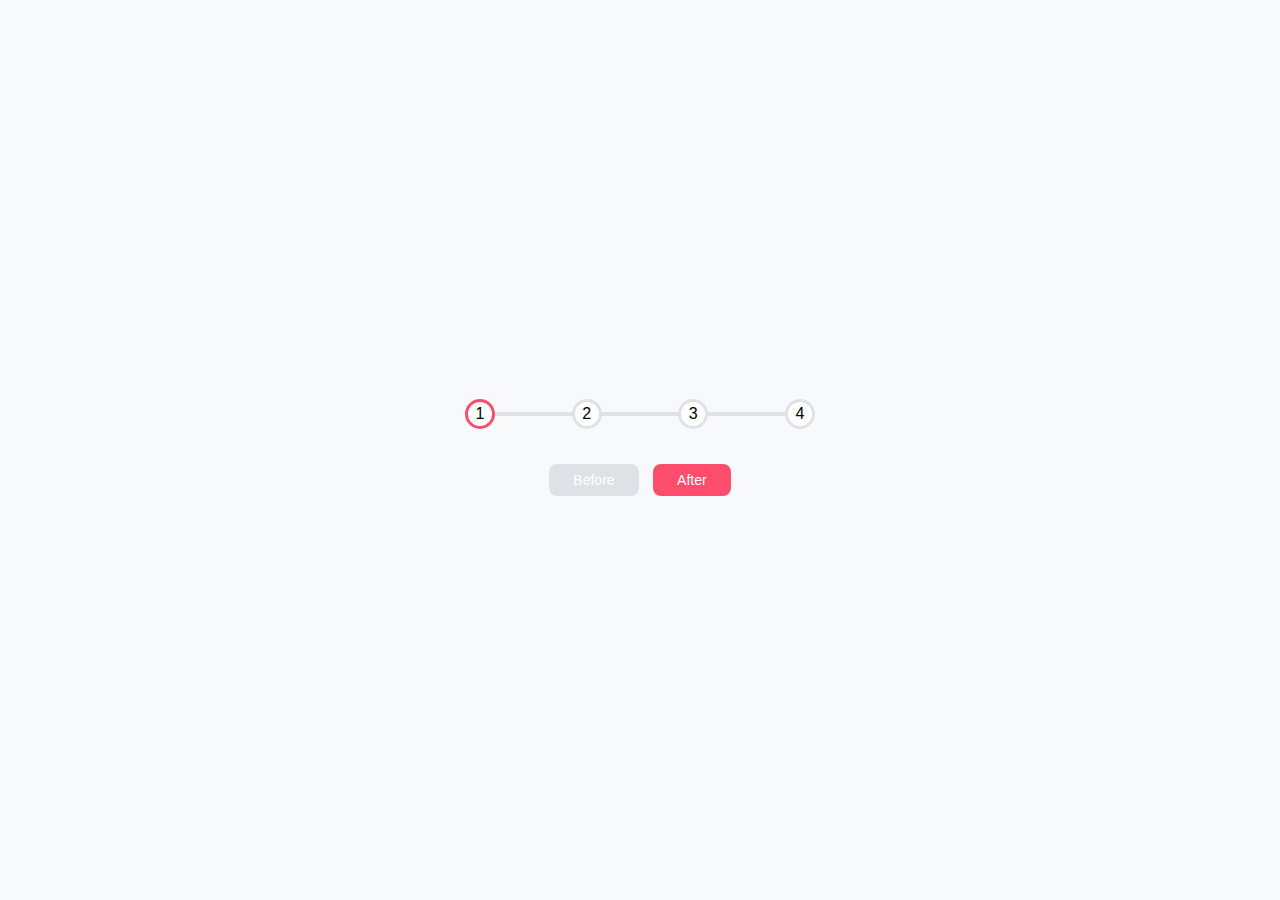
<file: 02-animated progress steps/index.html>
<!DOCTYPE html>
<html lang="en">
<head>
    <meta charset="UTF-8">
    <meta name="viewport" content="width=device-width, initial-scale=1.0">
    <title>Document</title>
    <link rel="stylesheet" href="./style.css">
</head>
<body>
    <div class="container">
        <div class="progress-container">
            <div class="progress" id="progress"></div>
            <div class="circle active">1</div>
            <div class="circle">2</div>
            <div class="circle">3</div>
            <div class="circle">4</div>
        </div>

        <button class="btn" id="prev" disabled>Before</button>
        <button class="btn" id="next">After</button>
    </div>

    <script src="./app.js"></script>
</body>
</html>
</file>
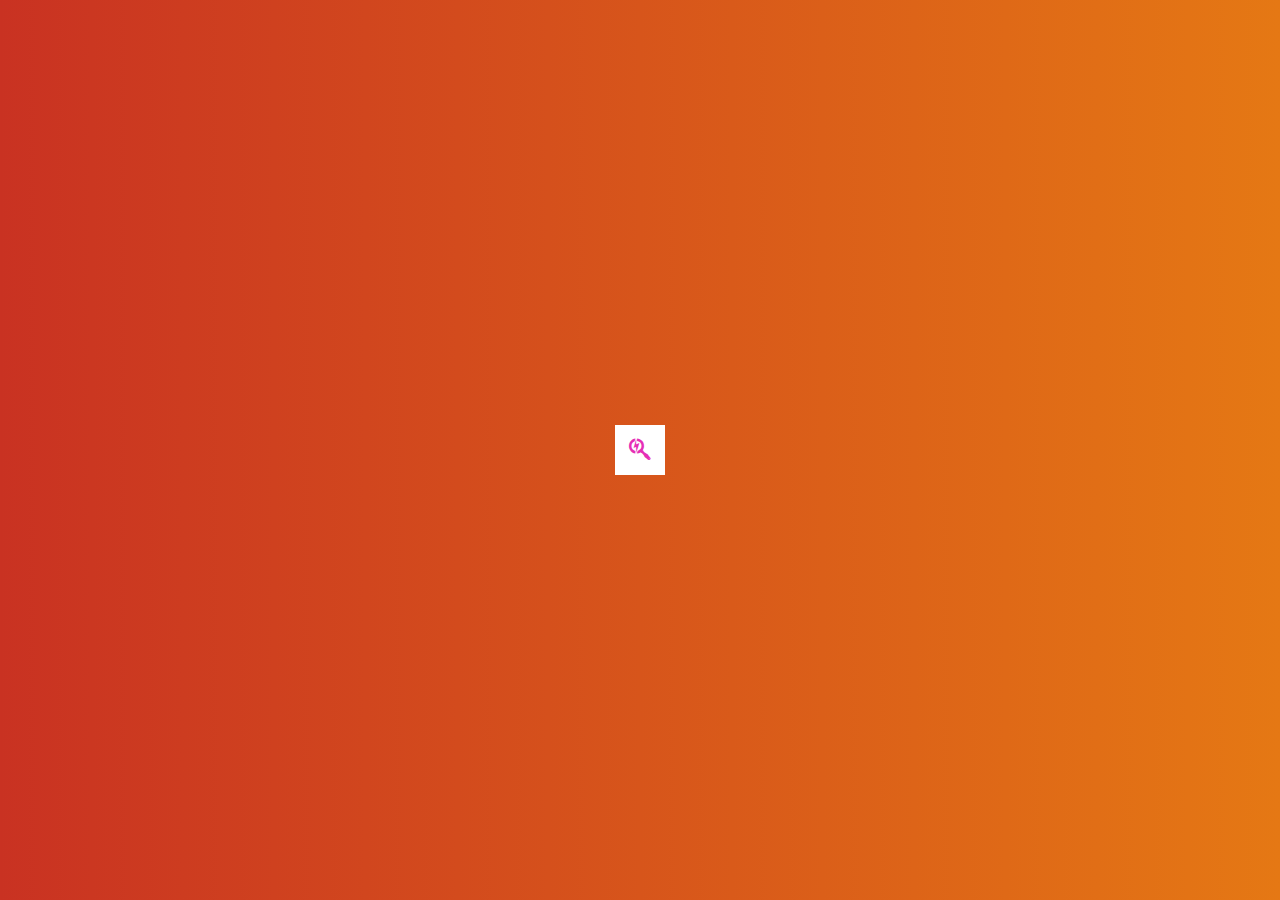
<file: 03-opening and closing input search bar/index.html>
<!DOCTYPE html>
<html lang="en">
<head>
    <meta charset="UTF-8">
    <meta name="viewport" content="width=device-width, initial-scale=1.0">
    <title>Document</title>
    <link rel="stylesheet" href="./style.css">
    <link rel="stylesheet" href="https://cdnjs.cloudflare.com/ajax/libs/font-awesome/6.4.2/css/all.min.css">
</head>
<body>
    
    <div class="search">
        <input type="text" class="input" placeholder="fast Search...">
        <button class="btn">
            <i class="fa-brands fa-searchengin"></i>
        </button>
    </div>
    
    <script src="./app.js"></script>
</body>
</html>
</file>
<file: 02-animated progress steps/style.css>
:root{
    --line-border-fill: #ff4d6d;
    --line-border-empty: #dee2e6;
}

*{
    box-sizing: border-box;
}

body{
    font-family: 'Inter', sans-serif;
    background-color: #f8f9fa;
    display: flex;
    align-items: center;
    justify-content: center;
    height: 100vh;
    margin: 0px;
    overflow: hidden;
}

.container{
    text-align: center;
}

.progress-container{
    display: flex;
    justify-content: space-between;
    position: relative;
    margin-bottom: 30px;
    width: 350px;
    max-width: 100%;
}

.progress-container::before{
    content: '';
    background-color: var(--line-border-empty);
    height: 4px;
    width: 100%;
    position: absolute;
    top: 50%;
    left: 0;
    transform: translateY(-50%);
    z-index: -1;
    transition: 0.4s ease;
}

.progress{
    background-color: var(--line-border-fill);
    height: 4px;
    width: 0%;
    position: absolute;
    top: 50%;
    left: 0;
    transform: translateY(-50%);
    z-index: -1;
    transition: 0.4s ease;
}

.circle{
    background-color: #fff;
    border-radius: 50%;
    height: 30px;
    width:30px;
    display: flex;
    align-items: center;
    justify-content: center;
    border: 3px solid var(--line-border-empty);
    transition: 0.4s ease;
}

.circle.active{
    border-color: var(--line-border-fill);
}

.btn{
    background-color: var(--line-border-fill);
    color: #fff;
    border: 0;
    border-radius: 8px;
    cursor: pointer;
    font-family: inherit;
    padding: 8px 24px;
    font-size: 14px;
    margin: 5px;
}
.btn:active{
    transform: scale(0.98);
}

.btn:focus{
    outline: 0;
}

.btn:disabled{
    background-color: var(--line-border-empty);
}
</file>
<file: 03-opening and closing input search bar/style.css>
@import url('https://fonts.googleapis.com/css2?family=Inter:wght@500&display=swap');

* {
  box-sizing: border-box;
}

body {
  font-family: 'Inter', sans-serif;
  background-image: linear-gradient(90deg, #c93222, #e57814);
  display: flex;
  justify-content: center;
  align-items: center;
  height: 100vh;
  margin: 0;
  overflow: hidden;
}

.search {
  position: relative;
  height: 50px;
}

.search .input {
  font-family: inherit;
  background-color: #fff;
  border: 0;
  font-size: 16px;
  padding: 15px;
  height: 50px;
  width: 50px;
  transition: width 0.3s ease;
}

.btn {
  background-color: #fff;
  color: #e52fb6;
  border: none;
  cursor: pointer;
  font-size: 24px;
  position: absolute;
  top: 0;
  left: 0;
  height: 50px;
  width: 50px;
  transition: transform 0.3s ease;
}

.input:focus,
.btn:focus {
  outline: none;
}

.search.active .input {
  width: 200px;
}

.search.active .btn {
  transform: translateX(198px);
}
</file>
